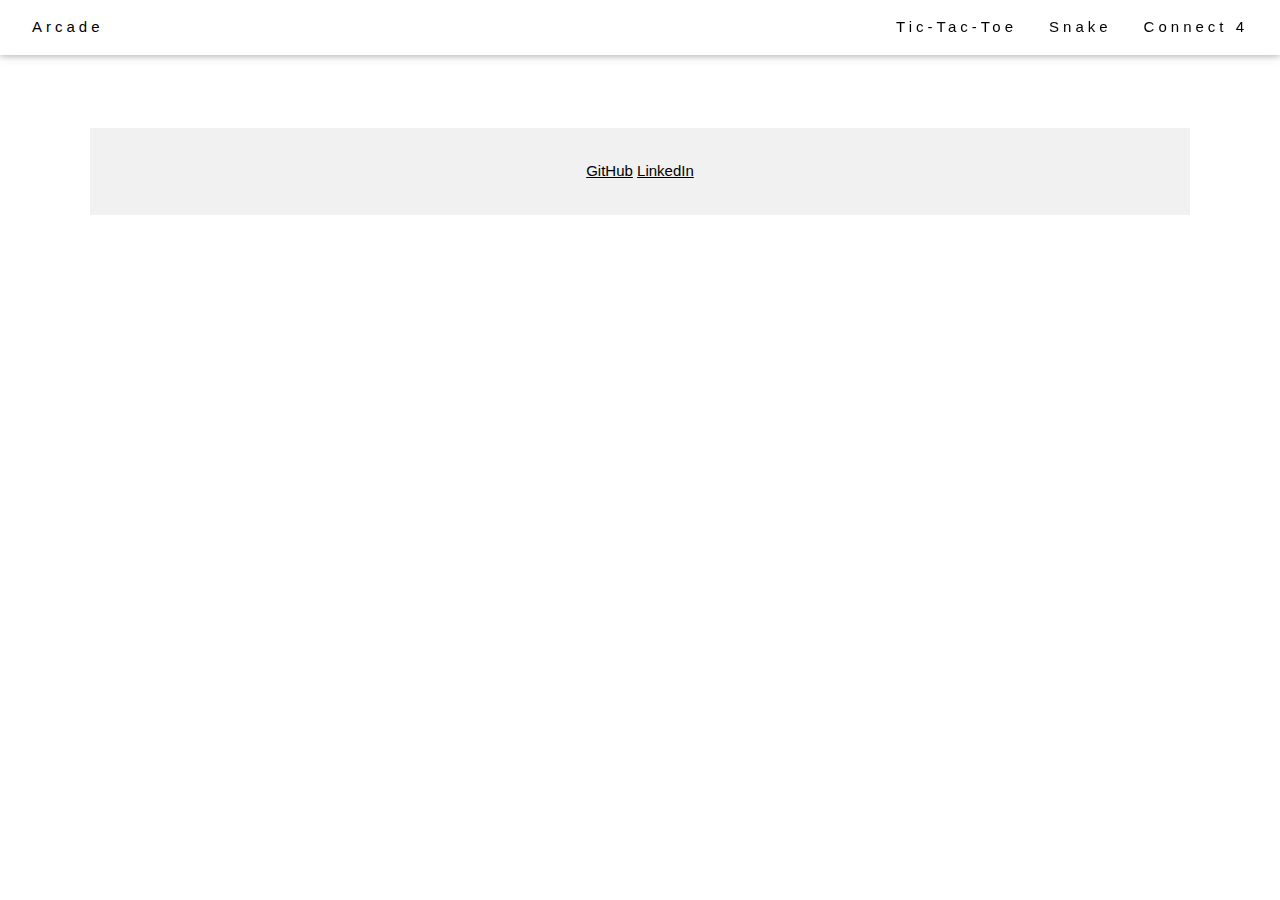
<file: connect4.html>
<!DOCTYPE html>
<html>
<head>
  <title>Arcade: Connect 4</title>
  <script type="text/javascript" src="https://cdnjs.cloudflare.com/ajax/libs/jquery/3.6.0/jquery.min.js">
  </script>
  <link rel="stylesheet" href="./style.css"/>
  <link rel="stylesheet" href="https://www.w3schools.com/w3css/4/w3.css">
</head>


<body>
    <!-- Navbar (sit on top) -->
    <div class="w3-top">
      <div class="w3-bar w3-white w3-padding w3-card" style="letter-spacing:4px;">
        <a href="./index.html" class="w3-bar-item w3-button">Arcade</a>
        <!-- Right-sided navbar links. Hide them on small screens -->
        <div class="w3-right w3-hide-small">
          <a href="./tictactoe.html" class="w3-bar-item w3-button">Tic-Tac-Toe</a>
          <a href="./snake.html" class="w3-bar-item w3-button">Snake</a>
          <a href="./connect4.html" class="w3-bar-item w3-button">Connect 4</a>
        </div>
      </div>
    </div>

    <!-- Header -->
    <header>
    </header>

    <!-- Page content -->
    <div class="w3-content" style="max-width:1100px">
      <!-- About Section -->
      <div class="w3-row w3-padding-64" id="about"></div>


    <!-- Footer -->
    <footer class="w3-center w3-light-grey w3-padding-32">
        <a href="https://github.com/szhao23">GitHub</a>
        <a href="https://linkedin.com/">LinkedIn</a>
    </footer>

</body>

<script type="text/javascript" src="./tictactoe.js"></script>
</html>
</file>
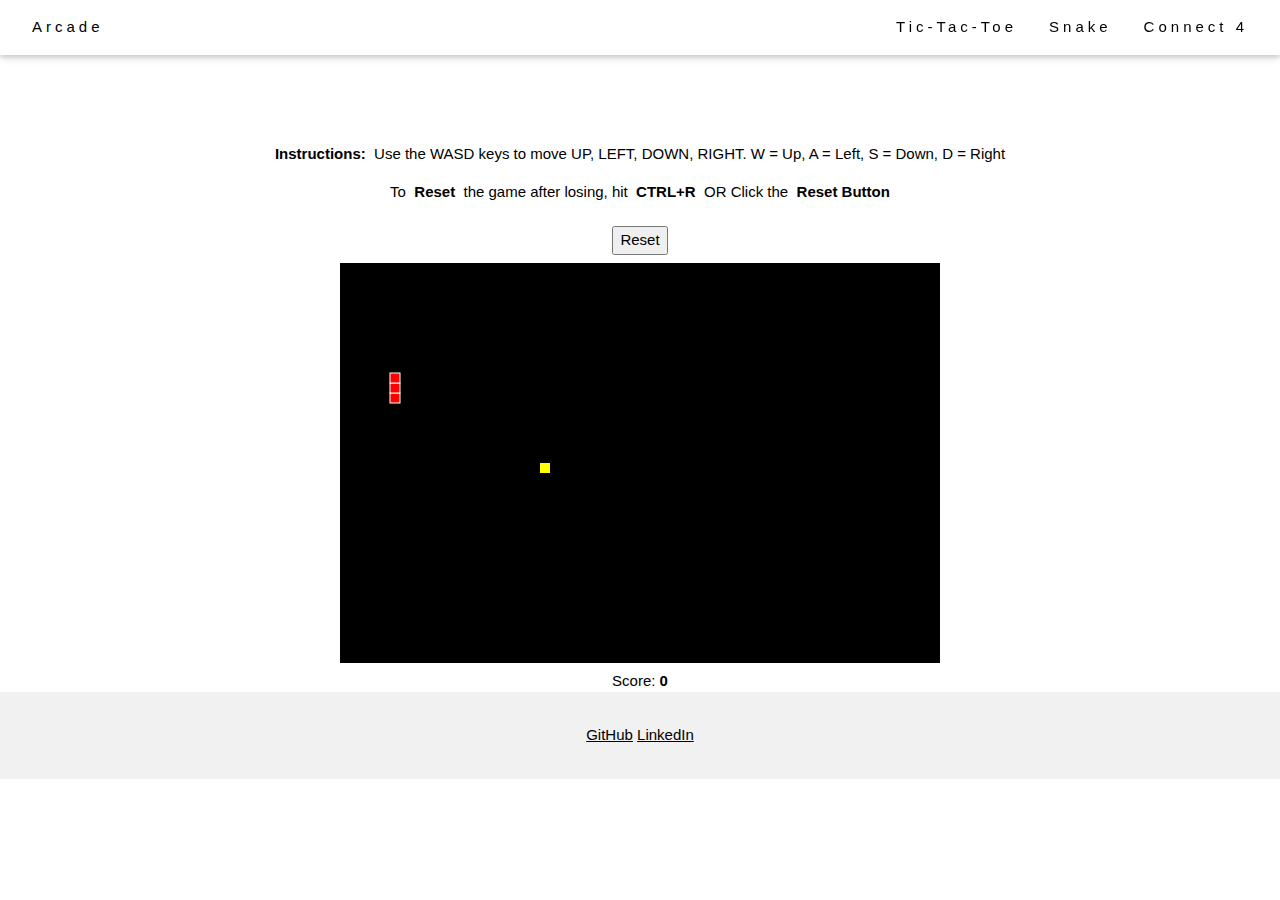
<file: snake.html>
<!DOCTYPE html>
<html>
    <head>
        <title>Arcade: Snake</title>
        <link href="https://fonts.googleapis.com/css2?family=Patua+One&display=swap" rel="stylesheet">
        
        <script type="text/javascript" src="https://cdnjs.cloudflare.com/ajax/libs/jquery/3.6.0/jquery.min.js">
        </script>

        <link rel="stylesheet" href="./snake.css"/>
        <link rel="stylesheet" href="https://www.w3schools.com/w3css/4/w3.css">
      </head>
      
<body>
      <!-- Navbar (sit on top) -->
      <div class="w3-top">
        <div class="w3-bar w3-white w3-padding w3-card" style="letter-spacing:4px;">
          <a href="./index.html" class="w3-bar-item w3-button">Arcade</a>
          <!-- Right-sided navbar links. Hide them on small screens -->

          <div class="w3-right w3-hide-small">
            <a href="./tictactoe.html" class="w3-bar-item w3-button">Tic-Tac-Toe</a>
            <a href="./snake.html" class="w3-bar-item w3-button">Snake</a>
            <a href="./connect4.html" class="w3-bar-item w3-button">Connect 4</a>
          </div>

        </div>
      </div>
      <div class="w3-row w3-padding-64" id="about"></div>
      <p class="Instructions"> <b>Instructions:</b> &nbsp Use the WASD keys to move UP, LEFT, DOWN, RIGHT. W = Up, A = Left, S = Down, D = Right</p>
      <p class="Reset"> To &nbsp <b>Reset</b> &nbsp the game after losing, hit &nbsp <b>CTRL+R</b> &nbsp OR Click the &nbsp <b>Reset Button</b></p>
      <div class="ResetButton">
      <input type="reset" value="Reset" onClick="window.location.reload()">
      <br> </br>
      </div>


      <div id="container">
        <canvas id="canvas" width="600" height="400"></canvas>
        <br>
        <span>Score: <b id="score">0</b></span>


      </div>




</body>
<script type="text/javascript" src="./snake.js"></script>

<footer class="w3-center w3-light-grey w3-padding-32">
  <a href="https://github.com/szhao23">GitHub</a>
  <a href="https://linkedin.com/">LinkedIn</a>
</footer>

</html>
</file>
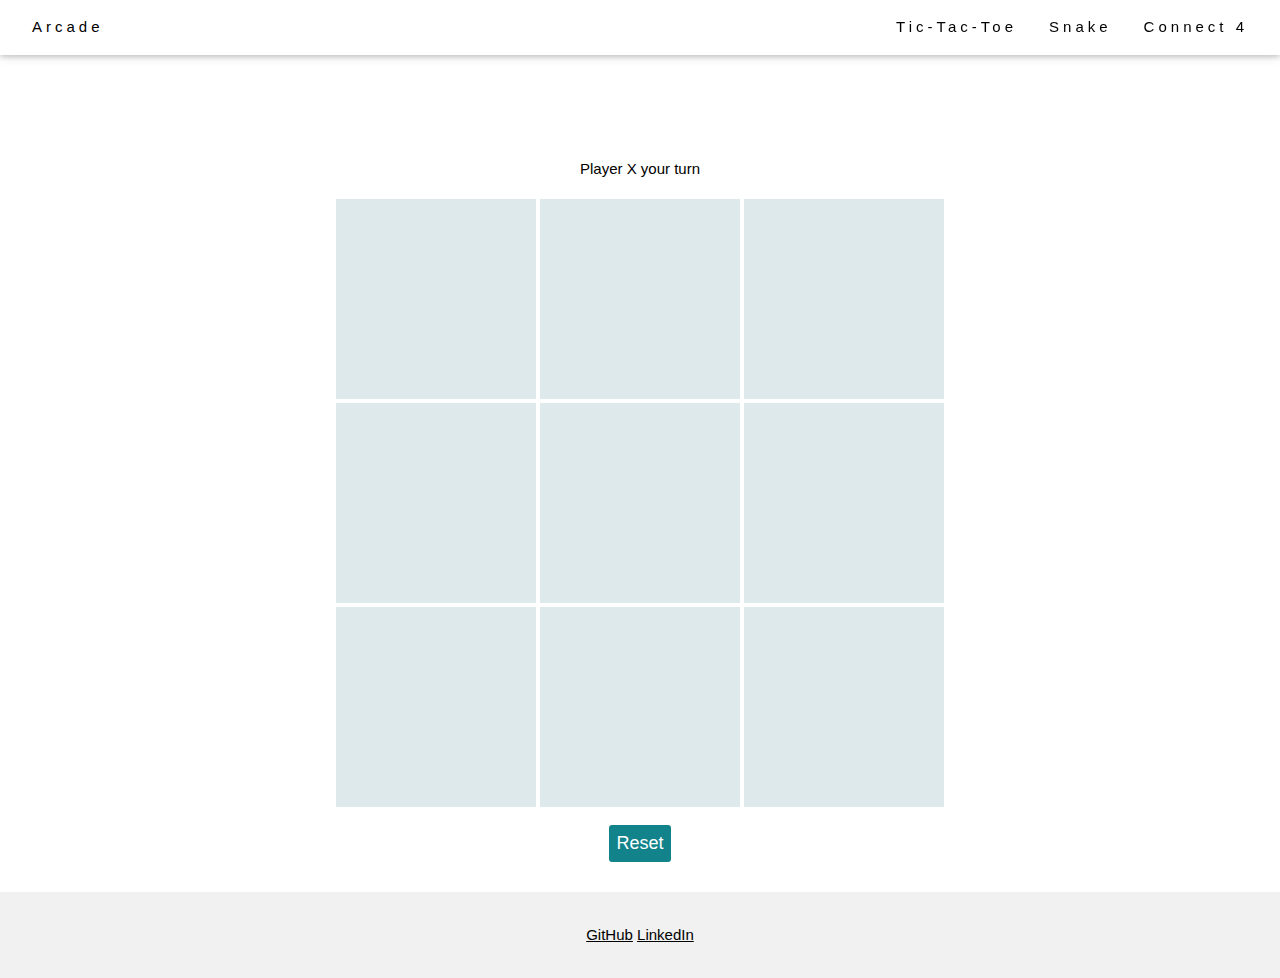
<file: tictactoe.html>
<!DOCTYPE html>
<html>
    <head>
        <title>Arcade: Tic-Tac-Toe</title>
        <link href="https://fonts.googleapis.com/css2?family=Patua+One&display=swap" rel="stylesheet">
        
        <script type="text/javascript" src="https://cdnjs.cloudflare.com/ajax/libs/jquery/3.6.0/jquery.min.js">
        </script>

        <link rel="stylesheet" href="./tictactoe.css"/>
        <link rel="stylesheet" href="https://www.w3schools.com/w3css/4/w3.css">
      </head>
      
<body>
      <!-- Navbar (sit on top) -->
      <div class="w3-top">
        <div class="w3-bar w3-white w3-padding w3-card" style="letter-spacing:4px;">
          <a href="./index.html" class="w3-bar-item w3-button">Arcade</a>
          <!-- Right-sided navbar links. Hide them on small screens -->

          <div class="w3-right w3-hide-small">
            <a href="./tictactoe.html" class="w3-bar-item w3-button">Tic-Tac-Toe</a>
            <a href="./snake.html" class="w3-bar-item w3-button">Snake</a>
            <a href="./connect4.html" class="w3-bar-item w3-button">Connect 4</a>
          </div>

        </div>
      </div>

      <div class="w3-row w3-padding-64" id="about"></div>

      
      <div class="container-out">
        <div class="container-in">
        <div class="table-container">
            <p>Player <span id="player">X</span> your turn</p>
            <table align="center">
            <tr>
                <td><div class="box"></div></td>
                <td><div class="box"></div></td>
                <td><div class="box"></div></td>
            </tr>
            <tr>
                <td><div class="box"></div></td>
                <td><div class="box"></div></td>
                <td><div class="box"></div></td>
            </tr>
            <tr>
                <td><div class="box"></div></td>
                <td><div class="box"></div></td>
                <td><div class="box"></div></td>
            </tr>
            </table>
    
            <h2 id="message">Player <span id="winner"></span> Wins</h2>
            <button id="reset">Reset</button>
        </div>
        </div>
    </div>

</body>
<script type="text/javascript" src="./tictactoe.js"></script>

<footer class="w3-center w3-light-grey w3-padding-32">
  <a href="https://github.com/szhao23">GitHub</a>
  <a href="https://linkedin.com/">LinkedIn</a>
</footer>

</html>
</file>
<file: style.css>
body {font-family: "Times New Roman", Georgia, Serif;}

h1, h2, h3, h4, h5, h6 {
  font-family: fantasy;
  letter-spacing: 5px;
}

.AboutArcade {
  display: flex;
  justify-content: center;
  font-family: fantasy;
  color: rgb(49, 94, 94);
}

#arcadeimg {
  display: flex;
  justify-content: center;
  align-items: center;
}
</file>
<file: tictactoe.css>
.container-out {
    font-family: "Fira Sans", sans-serif;
    padding: 15px 0;
  }

  .container-in {
    width: 97%;
    margin: 0 auto;
  }
  .table-container {
    margin: 10 auto;
    text-align: center;
  }

  .box {
    min-width: 200px;
    min-height: 200px;
    background: #dee9ec;
    text-align: center;
    vertical-align: center;
    font-size: 50px;
    font-weight: 900;
    cursor: pointer;
  }

  .box:hover {
    opacity: 0.7;
  }

  .table-container h2 {
    color: #0d8b70;
    display: none;
  }

  .table-container button {
    border: none;
    background: #13838b;
    color: white;
    border-radius: 3px;
    padding: 5px 7px;
    font-size: 18px;
    cursor: pointer;
    margin: 15px;
  }

  .table-container button:hover {
    opacity: 0.7;
  }

  .table-container button:focus {
    outline: none;
  }
</file>
<file: snake.css>
#container {
    text-align: center;
}

#canvas {
    background-color: black;
}

.Instructions {
    display: flex;
    justify-content: center;
    align-items: center;
}

.Reset {
    display: flex;
    justify-content: center;
    align-items: center;
}

.ResetButton {
    display: flex;
    justify-content: center;
    align-items: center;
    cursor: pointer;
}
</file>
